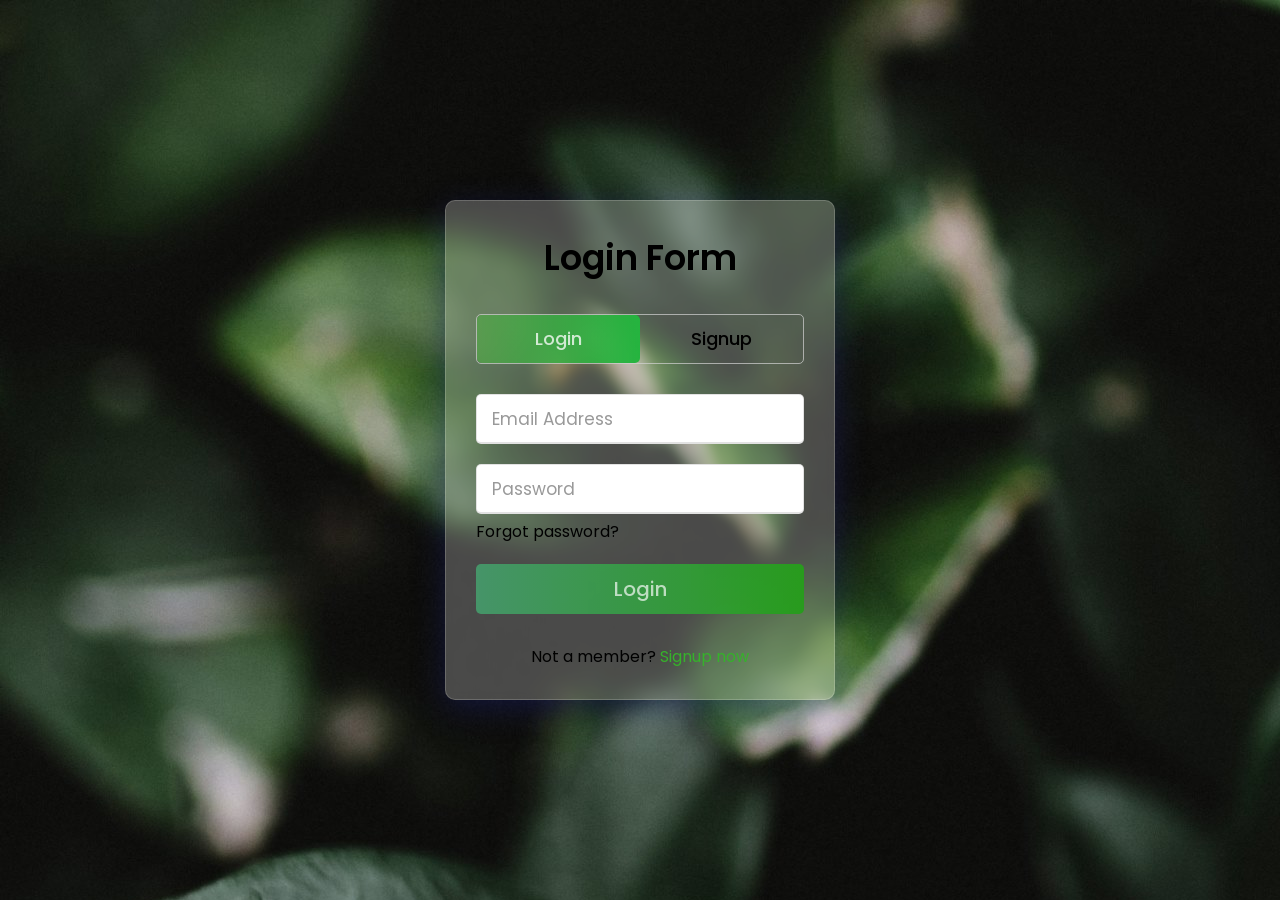
<file: registaraton/registaration.html>
<!DOCTYPE html>
<html lang="en">
<head>
    <meta charset="UTF-8">
    <meta http-equiv="X-UA-Compatible" content="IE=edge">
    <meta name="viewport" content="width=device-width, initial-scale=1.0">
    <link rel="stylesheet" href="registaratinstyle.css">
    <title>Document</title>
</head>
<body>
   <style>
      body{
         background-image: url("dgb.jpg");
      }
   </style>
   <div id="bg">
    <div class="wrapper">
        <div class="title-text">
           <div class="title login">
              Login Form
           </div>
           <div class="title signup">
              Signup Form
           </div>
        </div>
        <div class="form-container">
           <div class="slide-controls">
              <input type="radio" name="slide" id="login" checked>
              <input type="radio" name="slide" id="signup">
              <label for="login" class="slide login">Login</label>
              <label for="signup" class="slide signup">Signup</label>
              <div class="slider-tab"></div>
           </div>
           <div class="form-inner">
              <form action="#" class="login">
                 <div class="field">
                    <input type="text" placeholder="Email Address" required>
                 </div>
                 <div class="field">
                    <input type="password" placeholder="Password" required>
                 </div>
                 <div class="pass-link">
                    <a id="diff" href="#">Forgot password?</a>
                 </div>
                 <div class="field btn">
                    <div class="btn-layer"></div>
               
                  <input type="submit" value="Login">
                 </div>
                 <div class="signup-link">
                    Not a member? <a href="">Signup now</a>
                 </div>
              </form>
              <form action="#" class="signup">
                 <div class="field">
                    <input type="text" placeholder="Email Address" required>
                 </div>
                 <div class="field">
                    <input type="password" placeholder="Password" required>
                 </div>
                 <div class="field">
                    <input type="password" placeholder="Confirm password" required>
                 </div>
                 <div class="field btn">
                    <div class="btn-layer"></div>
                    <input type="submit" value="Signup">
                 </div>
              </form>
           </div>
        </div>
     </div>
     <script src="registerjs.js"></script>
     </div>
</body>
</html>
</file>
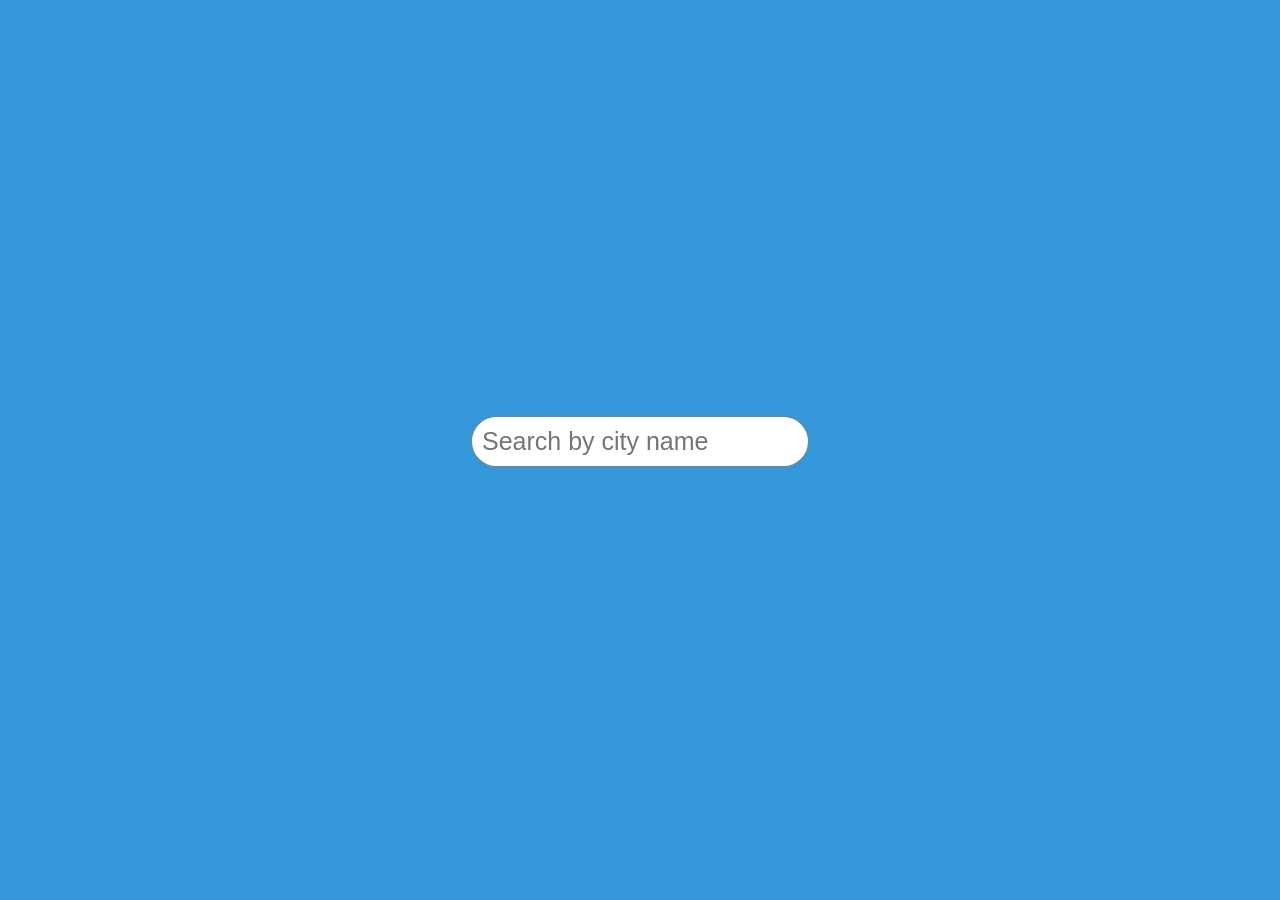
<file: dashboard/weather/weather.htm>
<!DOCTYPE html>
<html lang="en">

<head>
    <meta charset="UTF-8">
    <meta http-equiv="X-UA-Compatible" content="IE=edge">
    <meta name="viewport" content="width=device-width, initial-scale=1.0">
    <title>Document</title>
    <link rel="stylesheet" href="custon.css" />
</head>

<body>
    <main>
        <div class="row" style="text-align: center;">
            <form action="">
                <input type="search" id="search" placeholder="Search by city name">
            </form>
        </div>
        <div class="row" id="weather">
            <!-- <div>
                <img src="https://openweathermap.org/img/wn/04n@2x.png" alt="">
            </div>
            <div>
                <h2>32 ℃</h2>
                <h4> Clear </h4>
            </div> -->
        </div>
    </main>
    <script src="app.js"></script>
</body>

</html>
</file>
<file: registaraton/registaratinstyle.css>
@import url('https://fonts.googleapis.com/css?family=Poppins:400,500,600,700&display=swap');
*{
  margin: 0;
  padding: 0;
  box-sizing: border-box;
  font-family: 'Poppins', sans-serif;
}

html,body{
  display: grid;
  height: 100%;
  width: 100%;
  place-items: center;
  background: -webkit-linear-gradient(left, #17181a, #17181a);

}
::selection{
  background: #3fae2db6;
  color: rgba(255, 255, 255, 0.725);
}
.wrapper{
  overflow: hidden;
  max-width: 390px;
  background: rgba(255, 255, 255, 0.745);
  padding: 30px;
  border-radius: 5px;
  box-shadow: 0px 15px 20px rgba(0,0,0,0.1);
  background: rgba( 255, 255, 255, 0.25 );
box-shadow: 0 8px 32px 0 rgba( 31, 38, 135, 0.37 );
backdrop-filter: blur( 4px );
-webkit-backdrop-filter: blur( 4px );
border-radius: 10px;
border: 1px solid rgba( 255, 255, 255, 0.18 );
}
.wrapper .title-text{
  display: flex;
  width: 200%;
}
.wrapper .title{
  width: 50%;
  font-size: 35px;
  font-weight: 600;
  text-align: center;
  transition: all 0.6s cubic-bezier(0.68,-0.55,0.265,1.55);
}
.wrapper .slide-controls{
  position: relative;
  display: flex;
  height: 50px;
  width: 100%;
  overflow: hidden;
  margin: 30px 0 10px 0;
  justify-content: space-between;
  border: 1px solid rgba(211, 211, 211, 0.712);
  border-radius: 5px;
}
.slide-controls .slide{
  height: 100%;
  width: 100%;
  color: rgba(255, 255, 255, 0.766);
  font-size: 18px;
  font-weight: 500;
  text-align: center;
  line-height: 48px;
  cursor: pointer;
  z-index: 1;
  transition: all 0.6s ease;
}
.slide-controls label.signup{
  color: #000;
}
.slide-controls .slider-tab{
  position: absolute;
  height: 100%;
  width: 50%;
  left: 0;
  z-index: 0;
  border-radius: 5px;
  background: -webkit-linear-gradient(left, #54a449bb, #25b43f);
  transition: all 0.6s cubic-bezier(0.68,-0.55,0.265,1.55);
}
input[type="radio"]{
  display: none;
}
#signup:checked ~ .slider-tab{
  left: 50%;
}
#signup:checked ~ label.signup{
  color: rgba(255, 255, 255, 0.671);
  cursor: default;
  user-select: none;
}
#signup:checked ~ label.login{
  color: #000;
}
#login:checked ~ label.signup{
  color: #000;
}
#login:checked ~ label.login{
  cursor: default;
  user-select: none;
}
.wrapper .form-container{
  width: 100%;
  overflow: hidden;
}
.form-container .form-inner{
  display: flex;
  width: 200%;
}
.form-container .form-inner form{
  width: 50%;
  transition: all 0.6s cubic-bezier(0.68,-0.55,0.265,1.55);
}
.form-inner form .field{
  height: 50px;
  width: 100%;
  margin-top: 20px;
}
.form-inner form .field input{
  height: 100%;
  width: 100%;
  outline: none;
  padding-left: 15px;
  border-radius: 5px;
  border: 1px solid rgba(211, 211, 211, 0.659);
  border-bottom-width: 2px;
  font-size: 17px;
  transition: all 0.3s ease;
}
.form-inner form .field input:focus{
  border-color: #83fc91;
  /* box-shadow: inset 0 0 3px #fb6aae; */
}
.form-inner form .field input::placeholder{
  color: #999;
  transition: all 0.3s ease;
}
form .field input:focus::placeholder{
  color: #b3b3b3;
}
.form-inner form .pass-link{
  margin-top: 5px;
}
.form-inner form .signup-link{
  text-align: center;
  margin-top: 30px;
}
.form-inner form .pass-link a,
.form-inner form .signup-link a{
  color: #36b12b;
  text-decoration: none;
}
.form-inner form .pass-link a:hover,
.form-inner form .signup-link a:hover{
  text-decoration: underline;
}
form .btn{
  height: 50px;
  width: 100%;
  border-radius: 5px;
  position: relative;
  overflow: hidden;
}
form .btn .btn-layer{
  height: 100%;
  width: 300%;
  position: absolute;
  left: -100%;
  background: -webkit-linear-gradient(right, #75cb1e, #289b1d, #45b276b7, #42fa51b6);
  border-radius: 5px;
  transition: all 0.4s ease;;
}
form .btn:hover .btn-layer{
  left: 0;
}
form .btn input[type="submit"]{
  height: 100%;
  width: 100%;
  z-index: 1;
  position: relative;
  background: none;
  border: none;
  color: rgba(255, 255, 255, 0.679);
  padding-left: 0;
  border-radius: 5px;
  font-size: 20px;
  font-weight: 500;
  cursor: pointer;
}
.pass-link{
  color: #000;
}
#diff{
  color: #000;
}
</file>
<file: dashboard/weather/custon.css>
* {
    padding: 0;
    margin: 0;
    font-family: Verdana, Geneva, Tahoma, sans-serif;
    box-sizing: border-box;
}

main {
    width: 100%;
    height: 100vh;
    background-color: #3498db;
    display: flex;
    justify-content: center;
    align-items: center;
    flex-direction: column;
}

.row {
    display: flex;
    align-items: center;
    /* vertically */
    justify-content: center;
    /* horizontally */
    width: 1000px;
    margin: 10px;
    font-size: 40px;
    color: white;
}

#search {
    font-size: 25px;
    padding: 10px;
    border-radius: 25px;
    border: none;
    outline: none;
    box-shadow: 0px 0px 5px grey;
}
</file>
